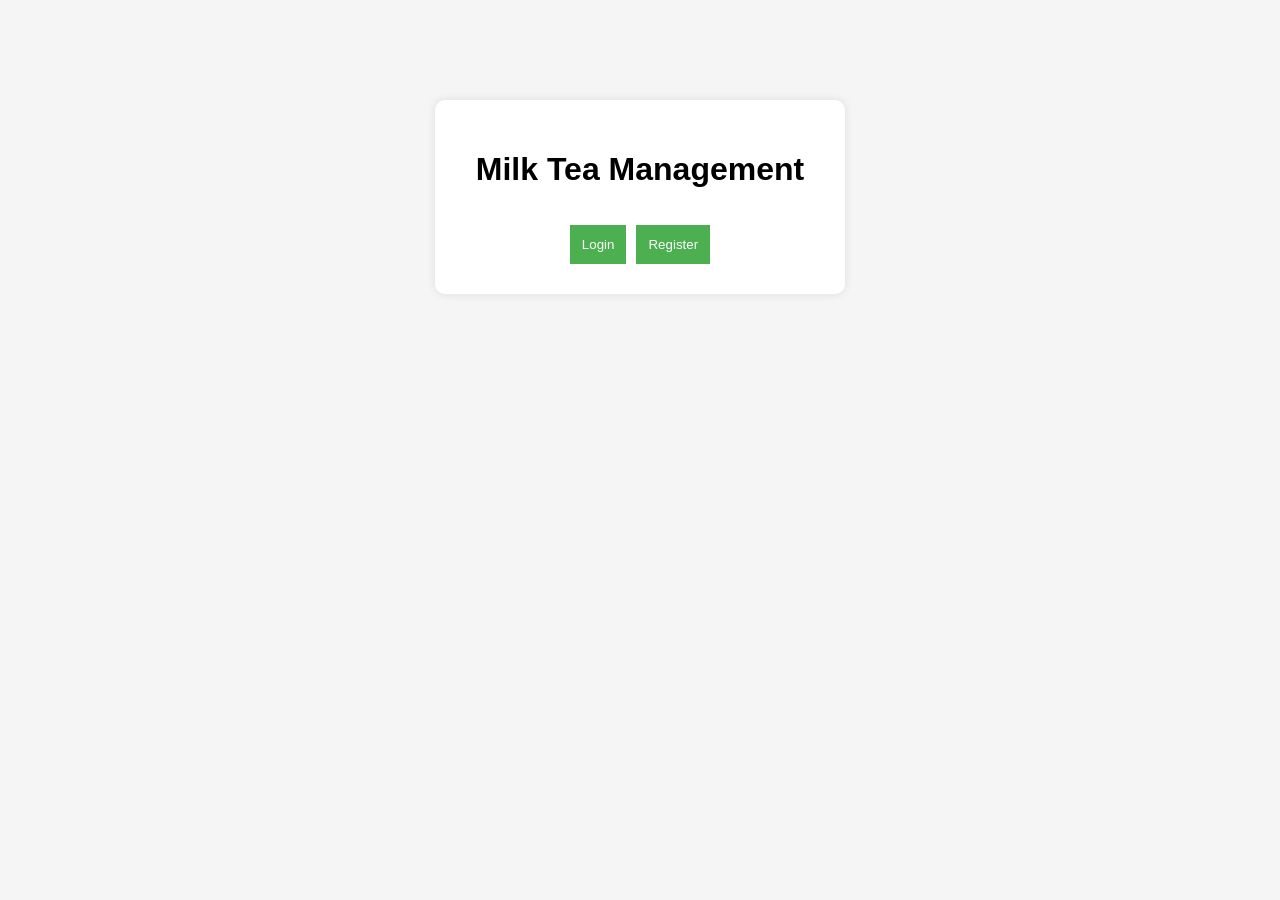
<file: frontend/index.html>
<!DOCTYPE html>
<html lang="en">
<head>
    <meta charset="UTF-8">
    <meta name="viewport" content="width=device-width, initial-scale=1.0">
    <title>Milk Tea Management</title>
    <link rel="stylesheet" href="./css/style.css">
</head>
<body>

    <div class="container">

        <h1>Milk Tea Management</h1>

        <div class="actions">
            <a href="./session/login.html">
                <button>Login</button>
            </a>

            <a href="./session/register.html">
                <button>Register</button>
            </a>
        </div>

    </div>

</body>
</html>
</file>
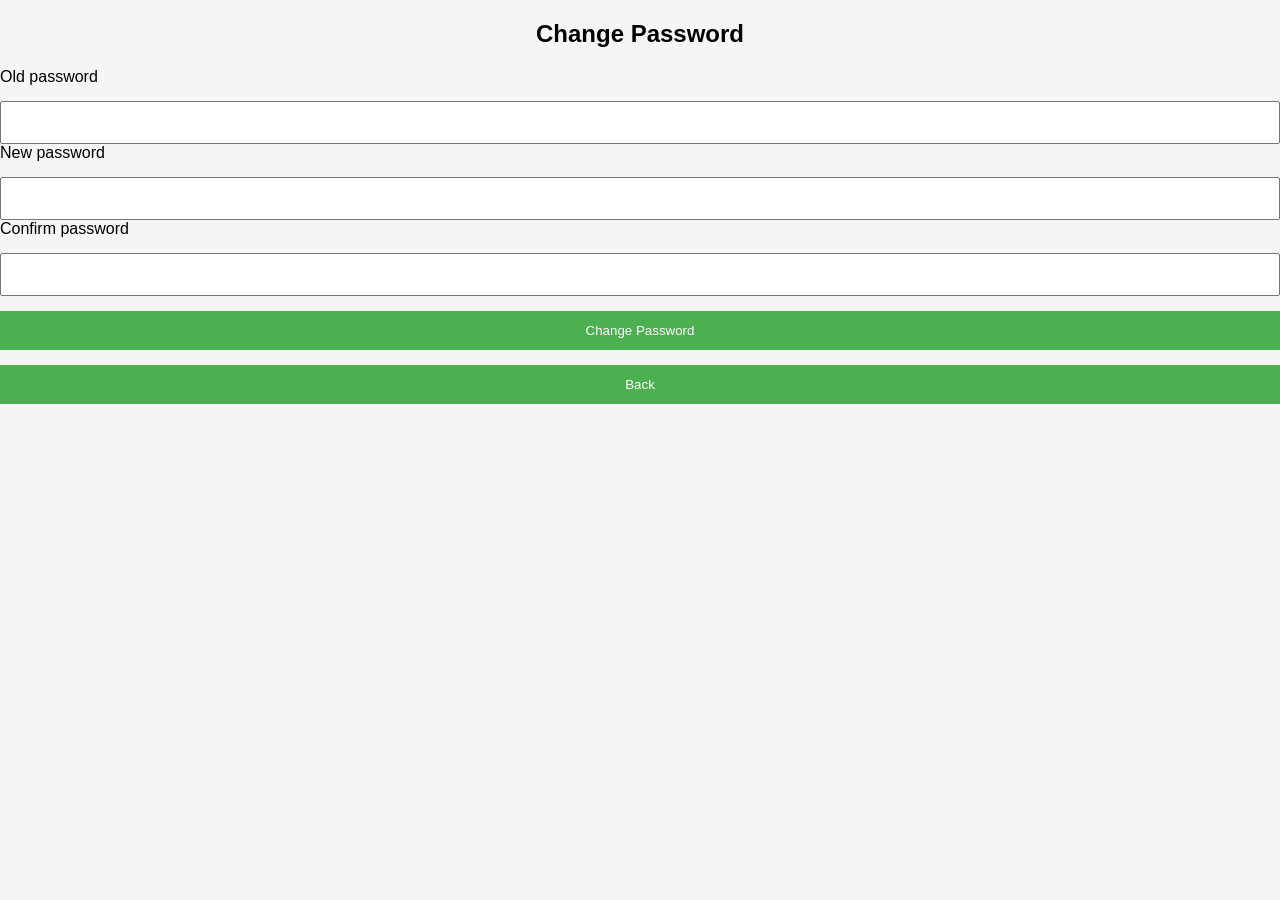
<file: frontend/session/change-password.html>
<!DOCTYPE html>
<html lang="en">
<head>
    <meta charset="UTF-8">
    <meta name="viewport" content="width=device-width, initial-scale=1.0">
    <title>Change Password</title>

    <link rel="stylesheet" href="../css/style.css">
</head>
<body>

    <div class="change-password-container">
        <h2>Change Password</h2>

        <div id="change-password-message" style="margin: 12px 0;"></div>

        <div class="form-group">
            <label for="old_password">Old password</label>
            <input id="old_password" type="password" autocomplete="current-password" />
        </div>

        <div class="form-group">
            <label for="new_password">New password</label>
            <input id="new_password" type="password" autocomplete="new-password" />
        </div>

        <div class="form-group">
            <label for="confirm_password">Confirm password</label>
            <input id="confirm_password" type="password" autocomplete="new-password" />
        </div>

        <button onclick="changePassword()">Change Password</button>
        <button onclick="window.location.href = './profile.html'">Back</button>
    </div>

    <script src="../js/change-password.js"></script>
</body>
</html>
</file>
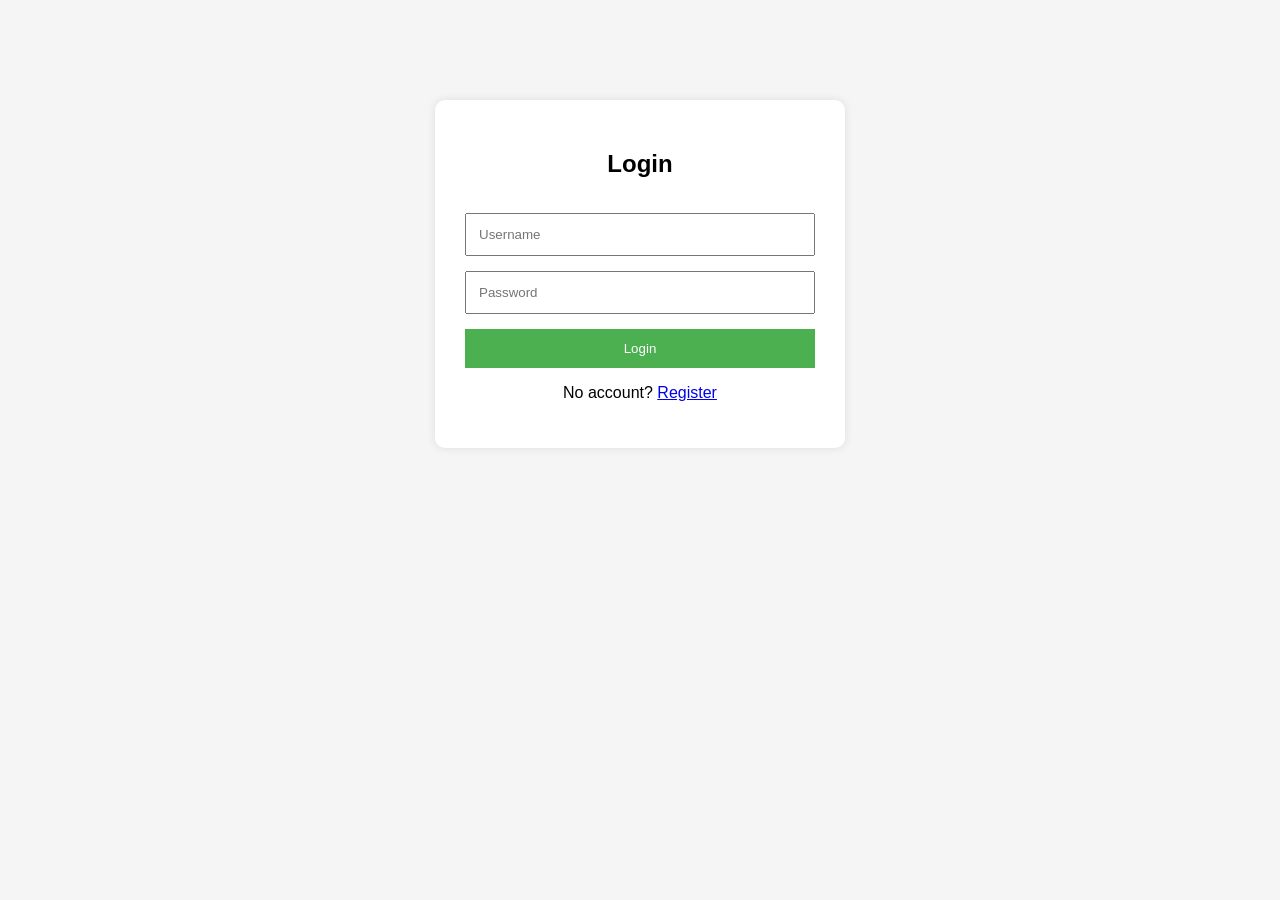
<file: frontend/session/login.html>
<!DOCTYPE html>
<html lang="en">
<head>
    <meta charset="UTF-8">
    <meta name="viewport" content="width=device-width, initial-scale=1.0">
    <title>Login</title>

    <link rel="stylesheet" href="../css/style.css">
</head>
<body>

    <div class="form-container">

        <h2>Login</h2>

        <form id="loginForm">
            <input type="text" id="username" placeholder="Username" required>

            <input type="password" id="password" placeholder="Password" required>

            <button type="submit">
                Login
            </button>
        </form>

        <p id="message"></p>
        <p class="auth-link">
            No account?
            <a href="./register.html">Register</a>
        </p>

    </div>

    <script src="../js/login.js"></script>

</body>
</html>
</file>
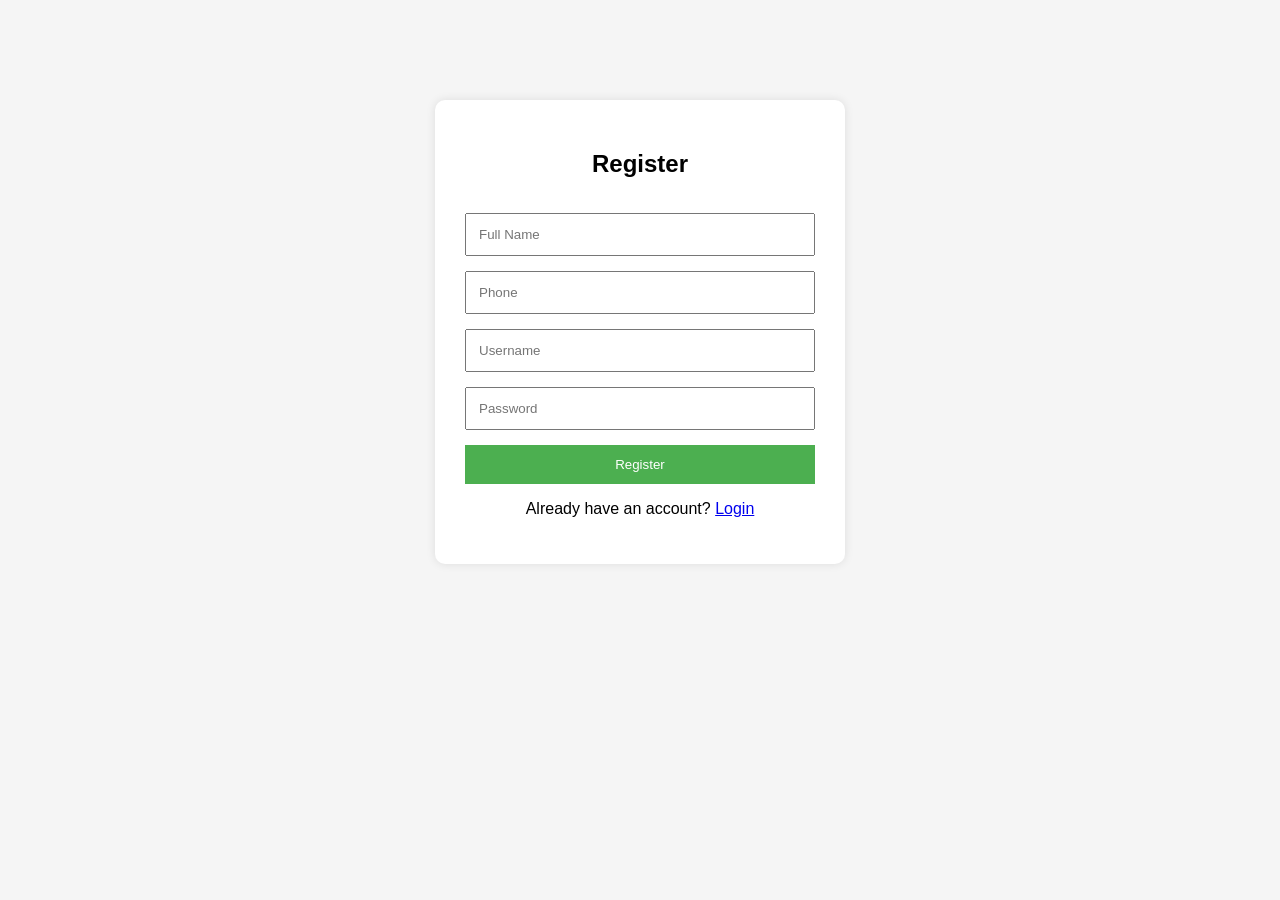
<file: frontend/session/register.html>
<!DOCTYPE html>
<html lang="en">
<head>
    <meta charset="UTF-8">
    <meta name="viewport" content="width=device-width, initial-scale=1.0">
    <title>Register</title>
    <link rel="stylesheet" href="../css/style.css">
</head>
<body>

    <div class="form-container">

        <h2>Register</h2>

        <form id="registerForm">
            <input type="text" id="full_name" placeholder="Full Name" required>
            <input type="text" id="phone" placeholder="Phone" required>
            <input type="text" id="username" placeholder="Username" required>
            <input type="password" id="password" placeholder="Password" required>
            <!-- <select id="role" required>
                <option value="staff">Staff</option>
                <option value="manager">Manager</option>
            </select> -->

            <button type="submit">
                Register
            </button>
        </form>

        <p id="message"></p>
        <p class="auth-link">
            Already have an account?
            <a href="./login.html">Login</a>
        </p>
    </div>

<script src="../js/register.js"></script>

</body>
</html>
</file>
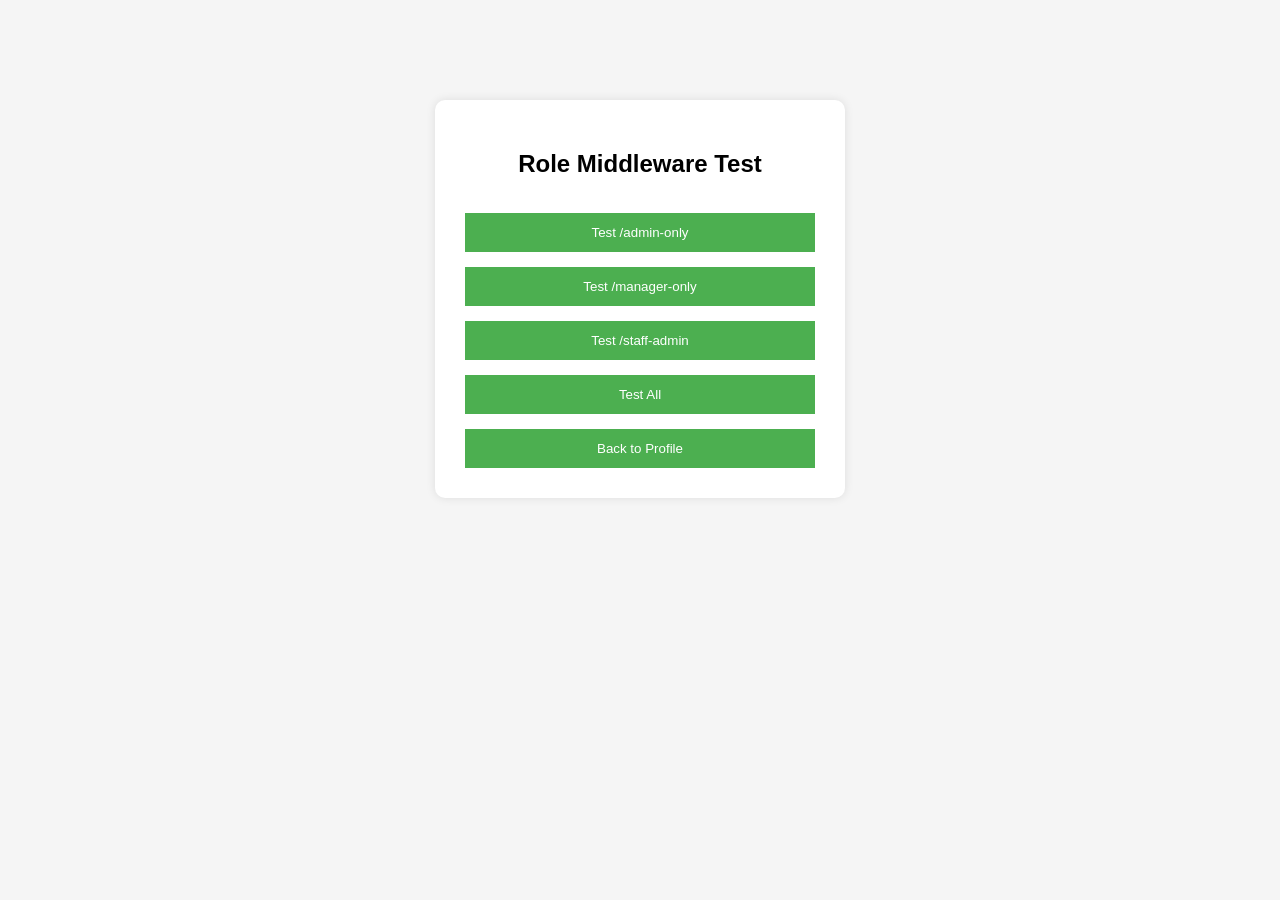
<file: frontend/session/role-test.html>
<!DOCTYPE html>
<html lang="en">
<head>
    <meta charset="UTF-8">
    <meta name="viewport" content="width=device-width, initial-scale=1.0">
    <title>Role Middleware Test</title>
    <link rel="stylesheet" href="../css/style.css">
</head>
<body>

    <div class="profile-container">
        <h2>Role Middleware Test</h2>

        <button id="testAdminBtn">Test /admin-only</button>
        <button id="testManagerBtn">Test /manager-only</button>
        <button id="testStaffAdminBtn">Test /staff-admin</button>
        <button id="testAllBtn">Test All</button>
        <button id="backProfileBtn">Back to Profile</button>

        <div id="test-result"></div>
    </div>

    <script src="../js/role-test.js"></script>
</body>
</html>
</file>
<file: frontend/css/style.css>
body {
    margin: 0;
    padding: 0;
    font-family: Arial, sans-serif;
    background: #f5f5f5;
}

.container,
.form-container,
.profile-container {
    width: 350px;
    margin: 100px auto;
    background: white;
    padding: 30px;
    border-radius: 10px;
    box-shadow: 0 0 10px rgba(0,0,0,0.1);
}

h1,
h2 {
    text-align: center;
}

input,
select,
button {
    width: 100%;
    margin-top: 15px;
    padding: 12px;
    box-sizing: border-box;
}

button {
    background: #4caf50;
    color: white;
    border: none;
    cursor: pointer;
}

button:hover {
    background: #45a049;
}

#message {
    margin-top: 15px;
    text-align: center;
    color: red;
}

.auth-link {
    margin-top: 12px;
    text-align: center;
}

.actions {
    display: flex;
    gap: 10px;
    justify-content: center;
}
</file>
